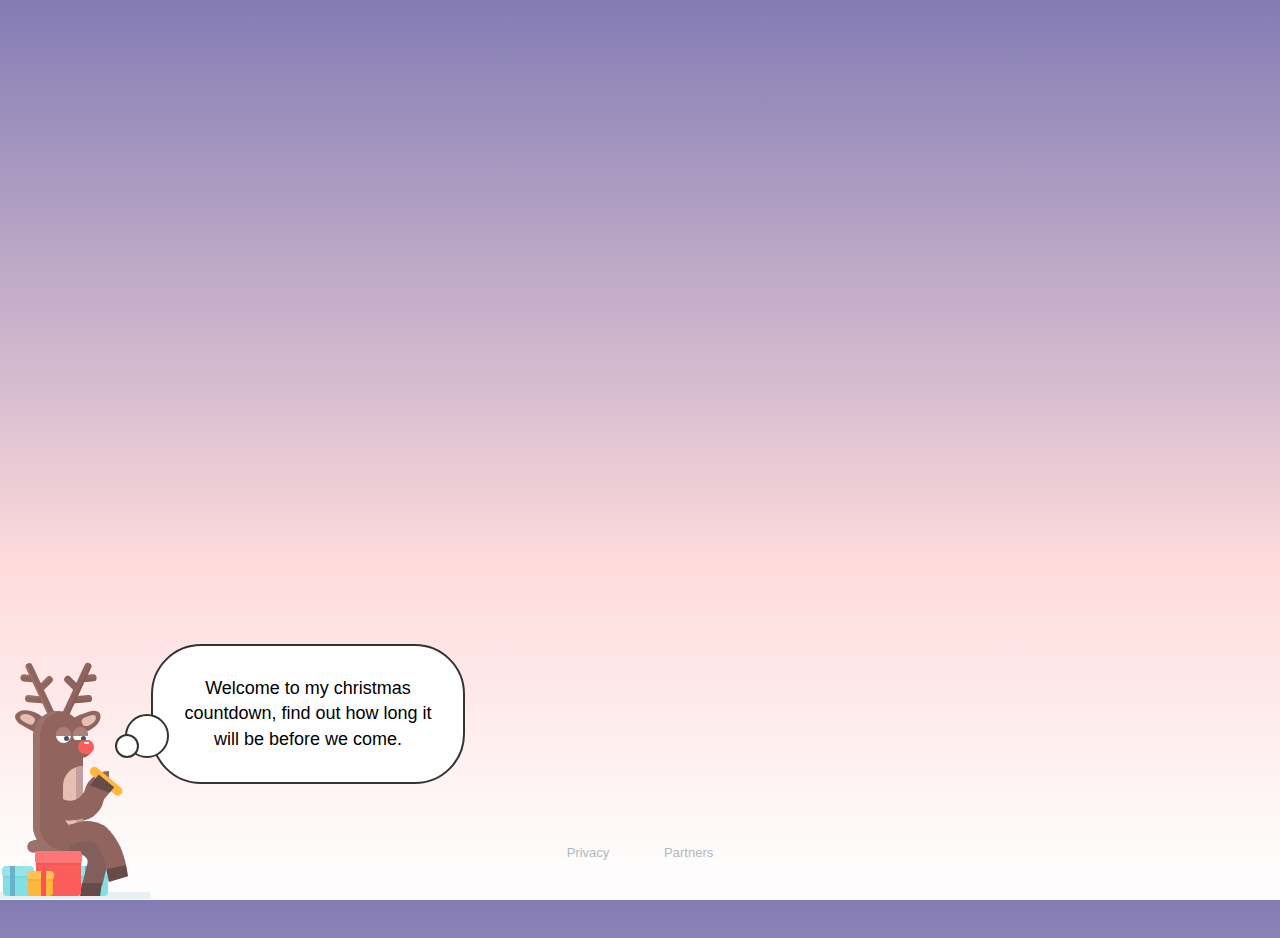
<file: src/index.html>
<!DOCTYPE html>
<html lang="en">

<head>
    <meta charset="utf-8">
    <meta name="viewport" content="width=device-width, initial-scale=1" />
    <link rel="preconnect" href="https://fonts.googleapis.com">
    <link rel="preconnect" href="https://fonts.gstatic.com" crossorigin>
    <link href="https://fonts.googleapis.com/css2?family=Dosis:wght@800&display=swap" rel="stylesheet">
    <link rel="stylesheet" href="./css/style.css">
    <link rel="stylesheet" href="./css/deer.css">
    <script src="./js/functions.js"></script>
    <link rel="shortcut icon" href="favicon.ico" type="image/x-icon">
    <title>X-MAS</title>
    <script>
        let offset = 0;
        let cookie = false;
    </script>
</head>

<body onload= "deer('intro')">
    <div id="main">
        <div id="opaque"></div>
        <div class="content">
            <h1 id="title">XMAS</h1>

<!-- ------------------------------ SEARCHBAR ------------------------------ -->
            <div id="searchbar">
                <svg id="fiou" class="fiouuuuuuuuuuuuuu" xmlns="http://www.w3.org/2000/svg" viewBox="0 0 640 512">
                    <path
                        d="M32 32C14.3 32 0 46.3 0 64S14.3 96 32 96V256c0 53 43 96 96 96v32h64V352H384v32h64V352c53 0 96-43 96-96V160c17.7 0 32-14.3 32-32s-14.3-32-32-32H512 480c-17.7 0-32 14.3-32 32v41.3c0 30.2-24.5 54.7-54.7 54.7c-75.5 0-145.6-38.9-185.6-102.9l-4.3-6.9C174.2 67.6 125 37.6 70.7 32.7c-2.2-.5-4.4-.7-6.7-.7H55 32zM640 384c0-17.7-14.3-32-32-32s-32 14.3-32 32v8c0 13.3-10.7 24-24 24H64c-17.7 0-32 14.3-32 32s14.3 32 32 32H552c48.6 0 88-39.4 88-88v-8z" />
                </svg>
                <form action="">
                    <input type="text" id="search" placeholder="Country, City, Address" autocomplete="off">
                </form>
                <svg id="gps" viewBox="0 0 40.528 40.528" xmlns="http://www.w3.org/2000/svg">
                    <path d="M20.264,0C11.749,0,4.847,6.903,4.847,15.417c0,5.054,5.432,14.649,9.847,21.613   c2.957,4.664,8.183,4.664,11.14,0c4.415-6.965,9.847-16.559,9.847-21.613C35.681,6.902,28.779,0,20.264,0z M20.264,22.667   c-4.234,0-7.667-3.433-7.667-7.667s3.433-7.667,7.667-7.667s7.667,3.433,7.667,7.667S24.498,22.667,20.264,22.667z"/>
                </svg>
            </div>
        </div>
<!-- ---------------------------- SEARCHBAR END ---------------------------- -->

<!-- ------------------------------ COUNTDOWN ------------------------------ -->
        <div class="container-countdown hidden" id="container-countdown">
            <h1 id="headline">Santa Claus' visit</h1>
            <div id="countdown">
                <ul>
                    <li><span id="days"></span>days</li>
                    <li><span id="hours"></span>Hours</li>
                    <li><span id="minutes"></span>Minutes</li>
                    <li><span id="seconds"></span>Seconds</li>
                </ul>
            </div>
        </div>
    </div>
<!-- ---------------------------- COUNTDOWN END ---------------------------- -->

    <!-- Deer Section -->

    <div class="container">
        <!-- ------------------------------- BUBBLE -------------------------------- -->
        <div id="bubble-container">
            <p class="bubble"></p>
        </div>
        <!-- ----------------------------- BUBBLE END ------------------------------ -->
        <div class="artboard">
            <div class="deer">
                <div class="rocking">
                    <div class="head">
                        <div class="horns">
                            <div class="horn horn-left">
                                <div class="line line-one"></div>
                                <div class="line"></div>
                                <div class="line line-three"></div>
                            </div>
                            <div class="horn horn-right">
                                <div class="line line-one"></div>
                                <div class="line"></div>
                                <div class="line line-three"></div>
                            </div>
                        </div>
                        <div class="ears">
                            <div class="ear ear-left"></div>
                            <div class="ear ear-right"></div>
                        </div>
                        <div class="eyes">
                            <div class="eye eye-left"></div>
                            <div class="eye eye-right"></div>
                        </div>
                        <div class="nose"></div>
                    </div>
                    <div class="body">
                        <div class="shadow"></div>
                        <div class="hooves">
                            <div class="hoof-one">
                                <div class="line"></div>
                                <div class="anim-part">
                                    <div class="circle">
                                        <div class="circle">
                                            <div class="circle">
                                                <div class="circle">
                                                    <div class="circle circle-last"></div>
                                                </div>
                                            </div>
                                        </div>
                                    </div>
                                </div>
                            </div>
                            <div class="hoof-two">
                                <div class="line-one"></div>
                                <div class="line-two"></div>
                            </div>
                        </div>
                    </div>
                    <div class="tail">
                        <div class="circle">
                            <div class="circle">
                                <div class="circle">
                                    <div class="circle">
                                        <div class="circle"></div>
                                    </div>
                                </div>
                            </div>
                        </div>
                    </div>
                </div>
                <div class="legs">
                    <div class="leg-left">
                        <div class="anim-part">
                            <div class="line"></div>
                        </div>
                    </div>
                    <div class="leg-right">
                        <div class="anim-part">
                            <div class="circle">
                                <div class="circle">
                                    <div class="circle">
                                        <div class="circle">
                                            <div class="circle">
                                                <div class="circle">
                                                    <div class="circle">
                                                        <div class="circle">
                                                            <div class="circle circle-last"></div>
                                                        </div>
                                                    </div>
                                                </div>
                                            </div>
                                        </div>
                                    </div>
                                </div>
                            </div>
                        </div>
                    </div>
                </div>
            </div>
            <div class="presents">
                <div class="present present-one"></div>
                <div class="present present-two"></div>
                <div class="present present-two present-two-right"></div>
                <div class="present present-three"></div>
            </div>
        </div>
    </div>

    <div id="footer-notice">
        <a id="legal" class="text-notice" href=".\page\legal.html">Privacy</a>
        <a id="partners" class="text-notice" href="./page/partners.html">Partners</a>
    </div>

<!-- Popup Legal -->
    
    <div class="popup popup-in" id="popup">
        <h2 id="cookie-title">We use cookies</h2>
        <p>We use cookies to save your latest search.</p>
        <div id="cookie">
            <button id="accept">Accept</button>
            <button id="refuse">Reject</button>
        </div>
    </div>

    <!-- Javascript Declarations -->

    
    <script src="./js/random.js"></script>
    <script src="./js/cookie.js"></script>
    <script src="./js/animation.js"></script>
    <script src="./js/countdown.js"></script>
    <script src="./js/gps.js"></script>




</body>

</html>
</file>
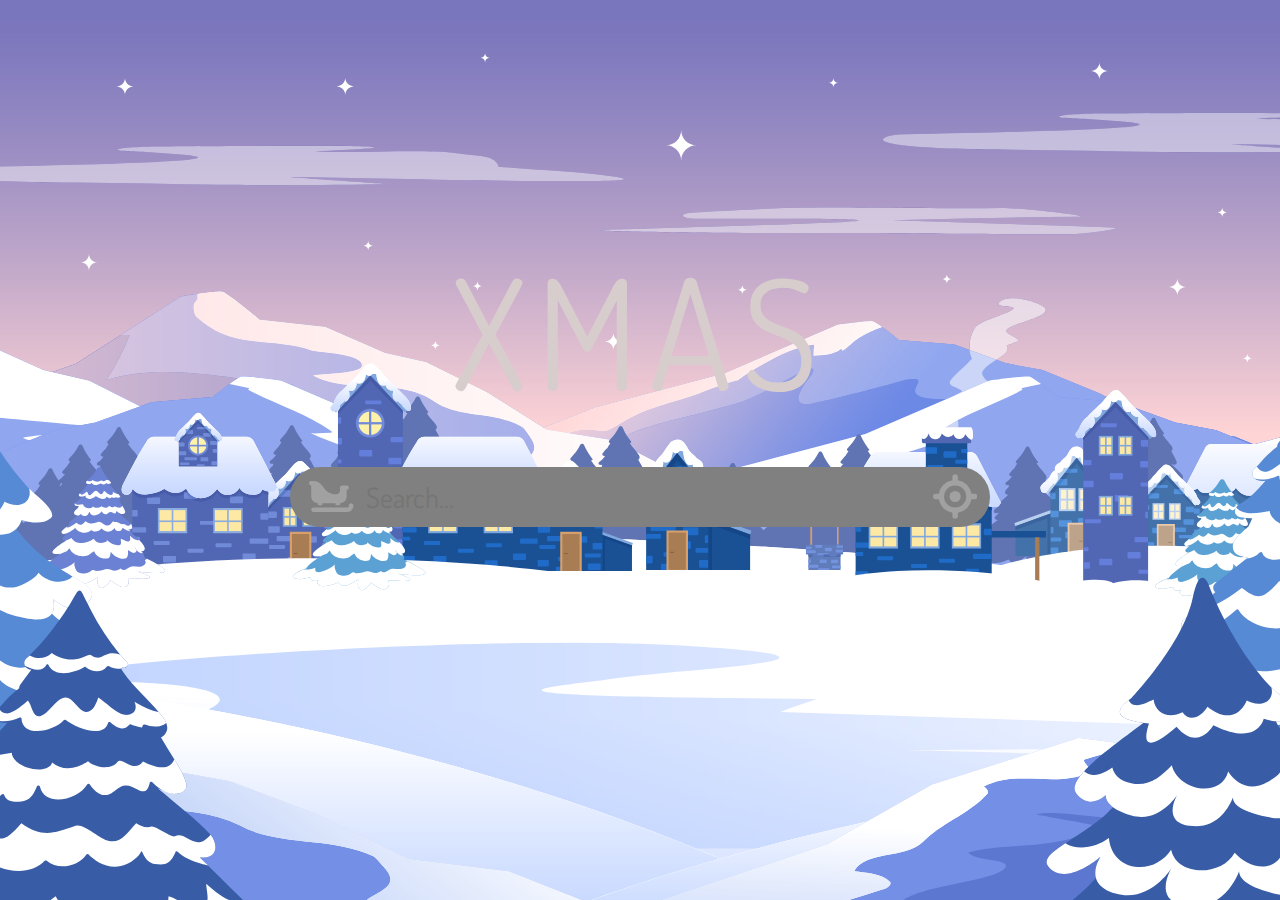
<file: web/index.html>
<!DOCTYPE html>
<html lang="en">

<head>
    <meta charset="utf-8">
    <link rel="preconnect" href="https://fonts.googleapis.com">
    <link rel="preconnect" href="https://fonts.gstatic.com" crossorigin>
    <link href="https://fonts.googleapis.com/css2?family=Dosis:wght@800&display=swap" rel="stylesheet">
    <link rel="stylesheet" href="style.css">
    <script>
        let offset = 0;
    </script>
</head>

<body>
    <div class="content">
        <h1 id="title">XMAS</h1>
        
        <div id="searchbar">
            <svg id="fiou" class="fiouuuuuuuuuuuuuu" xmlns="http://www.w3.org/2000/svg" viewBox="0 0 640 512">
                <path
                    d="M32 32C14.3 32 0 46.3 0 64S14.3 96 32 96V256c0 53 43 96 96 96v32h64V352H384v32h64V352c53 0 96-43 96-96V160c17.7 0 32-14.3 32-32s-14.3-32-32-32H512 480c-17.7 0-32 14.3-32 32v41.3c0 30.2-24.5 54.7-54.7 54.7c-75.5 0-145.6-38.9-185.6-102.9l-4.3-6.9C174.2 67.6 125 37.6 70.7 32.7c-2.2-.5-4.4-.7-6.7-.7H55 32zM640 384c0-17.7-14.3-32-32-32s-32 14.3-32 32v8c0 13.3-10.7 24-24 24H64c-17.7 0-32 14.3-32 32s14.3 32 32 32H552c48.6 0 88-39.4 88-88v-8z" />
            </svg>
            <form action="">
                <input type="text" id="search" placeholder="Search...">
            </form>
            <svg id="gps" viewBox="0 0 96 96" xmlns="http://www.w3.org/2000/svg">
                <path d="M90,42H83.3936A35.9331,35.9331,0,0,0,54,12.6064V6A6,6,0,0,0,42,6v6.6064A35.9331,35.9331,0,0,0,12.6064,42H6A6,6,0,0,0,6,54h6.6064A35.9331,35.9331,0,0,0,42,83.3936V90a6,6,0,0,0,12,0V83.3936A35.9331,35.9331,0,0,0,83.3936,54H90a6,6,0,0,0,0-12ZM48,72A24,24,0,1,1,72,48,24.0238,24.0238,0,0,1,48,72Z"/>
                <path d="M48,36A12,12,0,1,0,60,48,12.0157,12.0157,0,0,0,48,36Z"/>
            </svg>
        </div>
    </div>

    <div class="container-countdown hidden" id="container-countdown">
        <h1 id="headline">Santa Claus' visit</h1>
        <div id="countdown">
            <ul>
                <li><span id="days"></span>days</li>
                <li><span id="hours"></span>Hours</li>
                <li><span id="minutes"></span>Minutes</li>
                <li><span id="seconds"></span>Seconds</li>
            </ul>
        </div>
    </div>
    </div>

    <script src="./js/request.js"></script>
    <script src="./js/countdown.js"></script>
    <script src="./js/gps.js"></script>
    <script src="./js/animation.js"></script>

    
</body>

</html>
</file>
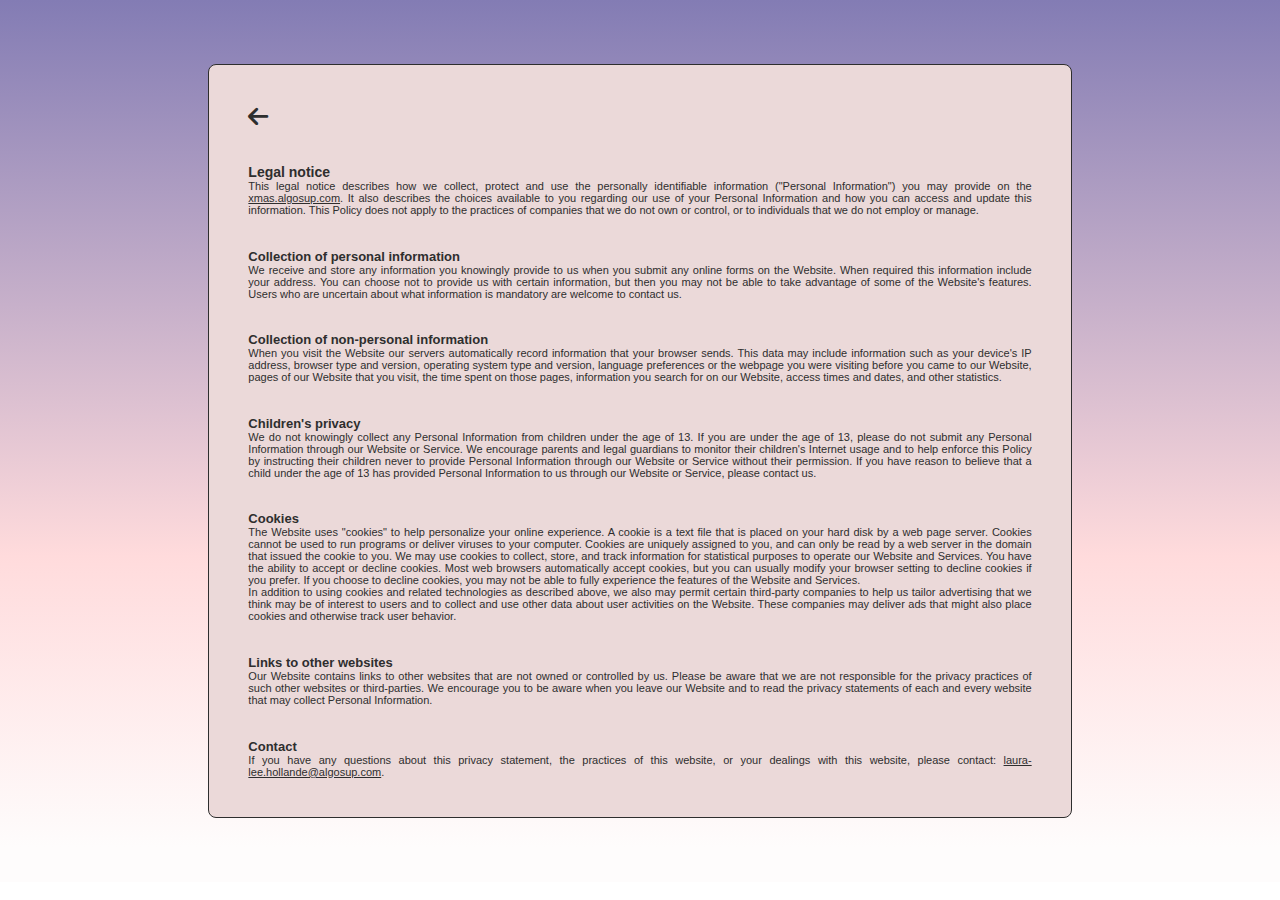
<file: src/page/legal.html>
<!DOCTYPE html>
<html lang="en">

<head>
    <meta charset="utf-8">
    <meta name="viewport" content="width=device-width, initial-scale=1" />
    <link rel="preconnect" href="https://fonts.googleapis.com">
    <link rel="preconnect" href="https://fonts.gstatic.com" crossorigin>
    <link href="https://fonts.googleapis.com/css2?family=Dosis:wght@800&display=swap" rel="stylesheet">
    <link rel="stylesheet" href="https://cdnjs.cloudflare.com/ajax/libs/font-awesome/6.1.2/css/all.min.css">
    <link rel="stylesheet" href="../css/legal.css">
    <link rel="shortcut icon" href="../favicon.ico" type="image/x-icon">
    <script>
        let offset = 0;
    </script>
</head>

<body>
    <div class="container">

        <div class="back">
            <a href="../index.html"><i class="fa fa-light fa-arrow-left"></i></a>
        </div>

        <div>
            <h1>Legal notice</h1>
            <p>
                This legal notice describes how we collect, protect and use the personally identifiable information
                ("Personal
                Information") you may provide on the <a class="web-site"
                    href="http://xmas.algosup.com/">xmas.algosup.com</a>.
                It also describes the choices available to you regarding our use of your Personal Information and how
                you
                can access and update this information.
                This Policy does not apply to the practices of companies that we do not own or control, or to
                individuals
                that we do not employ or manage.
            </p>
        </div>

        <div>
            <h2>Collection of personal information</h2>
            <p>
                We receive and store any information you knowingly provide to us when you submit any online forms on the
                Website. When required this information include your address.
                You can choose not to provide us with certain information, but then you may not be able to take
                advantage of
                some of the Website's features. Users who are uncertain about what information is mandatory are welcome
                to
                contact us.
            </p>
        </div>

        <div>
            <h2>Collection of non-personal information</h2>
            <p>
                When you visit the Website our servers automatically record information that your browser sends. This
                data
                may
                include
                information such as your device's IP address, browser type and version, operating system type and
                version,
                language
                preferences or the webpage you were visiting before you came to our Website, pages of our Website that
                you
                visit, the time spent on those pages, information you search for on our Website, access times and dates,
                and
                other statistics.
            </p>
        </div>

        <div>
            <h2>Children's privacy</h2>
            <p>
                We do not knowingly collect any Personal Information from children under the age of 13. If you are under
                the
                age
                of 13, please do not submit any Personal Information through our Website or Service. We encourage
                parents
                and
                legal
                guardians to monitor their children's Internet usage and to help enforce this Policy by instructing
                their
                children never
                to provide Personal Information through our Website or Service without their permission. If you have
                reason
                to
                believe that a child under the age of 13 has provided Personal Information to us through our Website or
                Service,
                please contact us.
            </p>
        </div>

        <div>
            <h2>Cookies</h2>
            <p>
                The Website uses "cookies" to help personalize your online experience. A cookie is a text file that is
                placed on
                your hard disk by a web page server. Cookies cannot be used to run programs or deliver viruses to your
                computer.
                Cookies are uniquely assigned to you, and can only be read by a web server in the domain that issued the
                cookie
                to you. We may use cookies to collect, store, and track information for statistical purposes to operate
                our
                Website and
                Services. You have the ability to accept or decline cookies. Most web browsers automatically accept
                cookies,
                but you can
                usually modify your browser setting to decline cookies if you prefer. If you choose to decline cookies,
                you
                may not be
                able to fully experience the features of the Website and Services. </br>

                In addition to using cookies and related technologies as described above, we also may permit certain
                third-party
                companies to help us tailor advertising that we think may be of interest to users and to collect and use
                other
                data about user activities on the Website. These companies may deliver ads that might also place cookies
                and
                otherwise track user behavior.
            </p>
        </div>

        <div>
            <h2>Links to other websites</h2>
            <p>
                Our Website contains links to other websites that are not owned or controlled by us. Please be aware
                that we
                are
                not responsible for the privacy practices of such other websites or third-parties. We encourage you to
                be
                aware
                when you leave our Website and to read the privacy statements of each and every website that may collect
                Personal
                Information.
            </p>
        </div>

        <div>
            <h2>Contact</h2>
            <p>
                If you have any questions about this privacy statement, the practices of this website, or your dealings
                with this
                website, please contact:
                <a href="mailto: laura-lee.hollande@algosup.com">laura-lee.hollande@algosup.com</a>.
            </p>
        </div>
    </div>
</body>
</file>
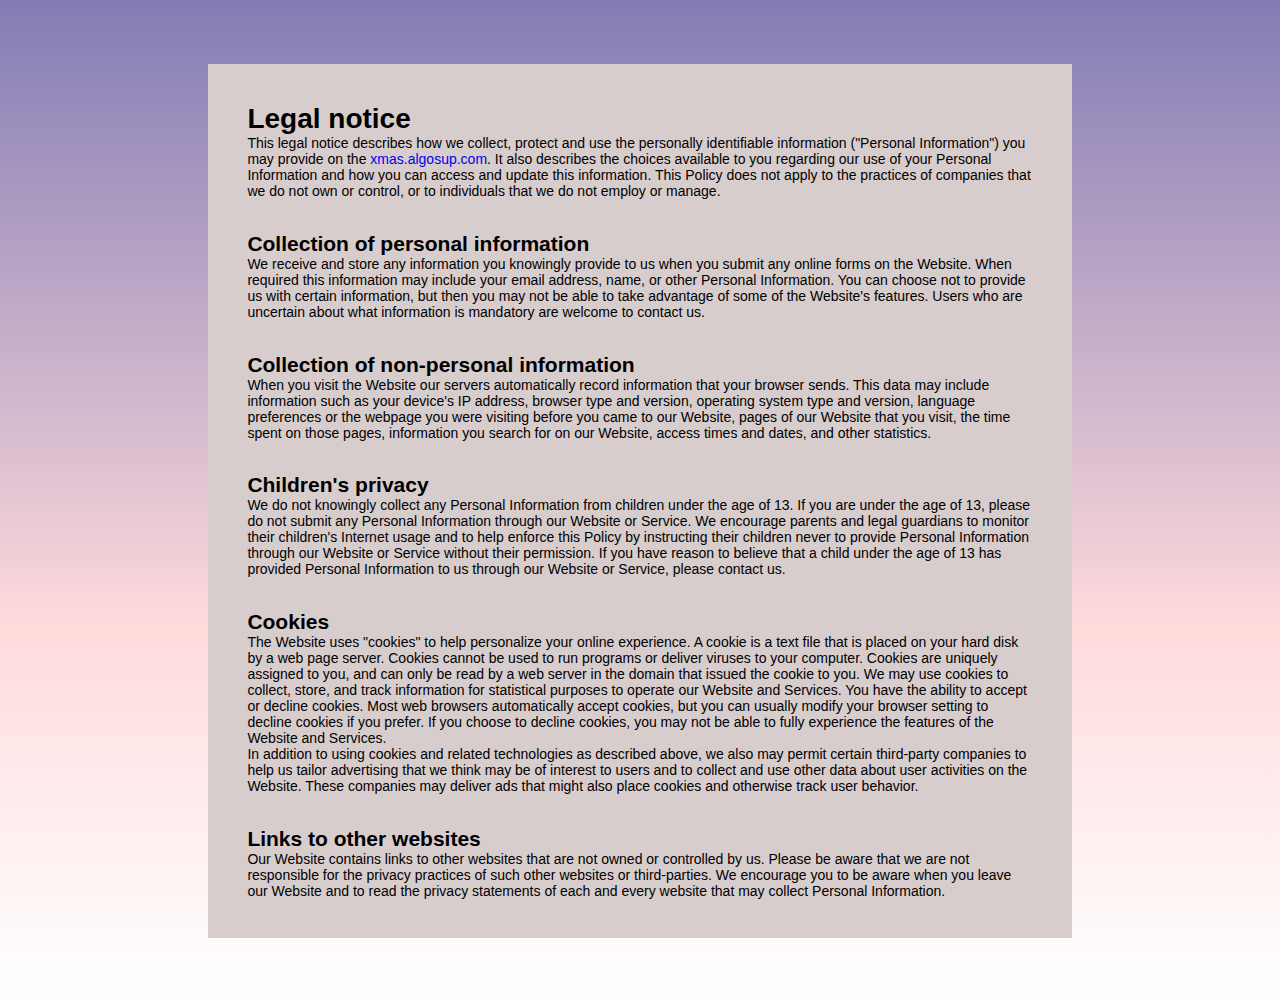
<file: src/page/legalNotice.html>
<!DOCTYPE html>
<html lang="en">

<head>
    <meta charset="utf-8">
    <link rel="preconnect" href="https://fonts.googleapis.com">
    <link rel="preconnect" href="https://fonts.gstatic.com" crossorigin>
    <link href="https://fonts.googleapis.com/css2?family=Dosis:wght@800&display=swap" rel="stylesheet">
    <link rel="stylesheet" href="legalNotice.css">
    <script>
        let offset = 0;
    </script>
</head>

<body>
    <div class="container">
        <div class="privacy">
            <h1>Legal notice</h1>
            <p>
                This legal notice describes how we collect, protect and use the personally identifiable information
                ("Personal
                Information") you may provide on the <a class="web-site"
                    href="http://xmas.algosup.com/">xmas.algosup.com</a>.
                It also describes the choices available to you regarding our use of your Personal Information and how
                you
                can access and update this information.
                This Policy does not apply to the practices of companies that we do not own or control, or to
                individuals
                that we do not employ or manage.
            </p>
        </div>

        <div class="personal-information">
            <h2>Collection of personal information</h2>
            <p>
                We receive and store any information you knowingly provide to us when you submit any online forms on the
                Website. When required this information may include your email address, name, or other Personal
                Information.
                You can choose not to provide us with certain information, but then you may not be able to take
                advantage of
                some of the Website's features. Users who are uncertain about what information is mandatory are welcome
                to
                contact us.
            </p>
        </div>

        <div class="non-personal-information">
            <h2>Collection of non-personal information</h2>
            <p>
                When you visit the Website our servers automatically record information that your browser sends. This
                data
                may
                include
                information such as your device's IP address, browser type and version, operating system type and
                version,
                language
                preferences or the webpage you were visiting before you came to our Website, pages of our Website that
                you
                visit, the time spent on those pages, information you search for on our Website, access times and dates,
                and
                other statistics.
            </p>
        </div>

        <div class="children-privacy">
            <h2>Children's privacy</h2>
            <p>
                We do not knowingly collect any Personal Information from children under the age of 13. If you are under
                the
                age
                of 13, please do not submit any Personal Information through our Website or Service. We encourage
                parents
                and
                legal
                guardians to monitor their children's Internet usage and to help enforce this Policy by instructing
                their
                children never
                to provide Personal Information through our Website or Service without their permission. If you have
                reason
                to
                believe that a child under the age of 13 has provided Personal Information to us through our Website or
                Service,
                please contact us.
            </p>
        </div>

        <div class="cookie">
            <h2>Cookies</h2>
            <p>
                The Website uses "cookies" to help personalize your online experience. A cookie is a text file that is
                placed on
                your hard disk by a web page server. Cookies cannot be used to run programs or deliver viruses to your
                computer.
                Cookies are uniquely assigned to you, and can only be read by a web server in the domain that issued the
                cookie
                to you. We may use cookies to collect, store, and track information for statistical purposes to operate
                our
                Website and
                Services. You have the ability to accept or decline cookies. Most web browsers automatically accept
                cookies,
                but you can
                usually modify your browser setting to decline cookies if you prefer. If you choose to decline cookies,
                you
                may not be
                able to fully experience the features of the Website and Services. </br>

                In addition to using cookies and related technologies as described above, we also may permit certain
                third-party
                companies to help us tailor advertising that we think may be of interest to users and to collect and use
                other
                data about user activities on the Website. These companies may deliver ads that might also place cookies
                and
                otherwise track user behavior.
            </p>
        </div>

        <div class="link">
            <h2>Links to other websites</h2>
            <p>
                Our Website contains links to other websites that are not owned or controlled by us. Please be aware
                that we
                are
                not responsible for the privacy practices of such other websites or third-parties. We encourage you to
                be
                aware
                when you leave our Website and to read the privacy statements of each and every website that may collect
                Personal
                Information.
            </p>
        </div>
    </div>
</body>
</file>
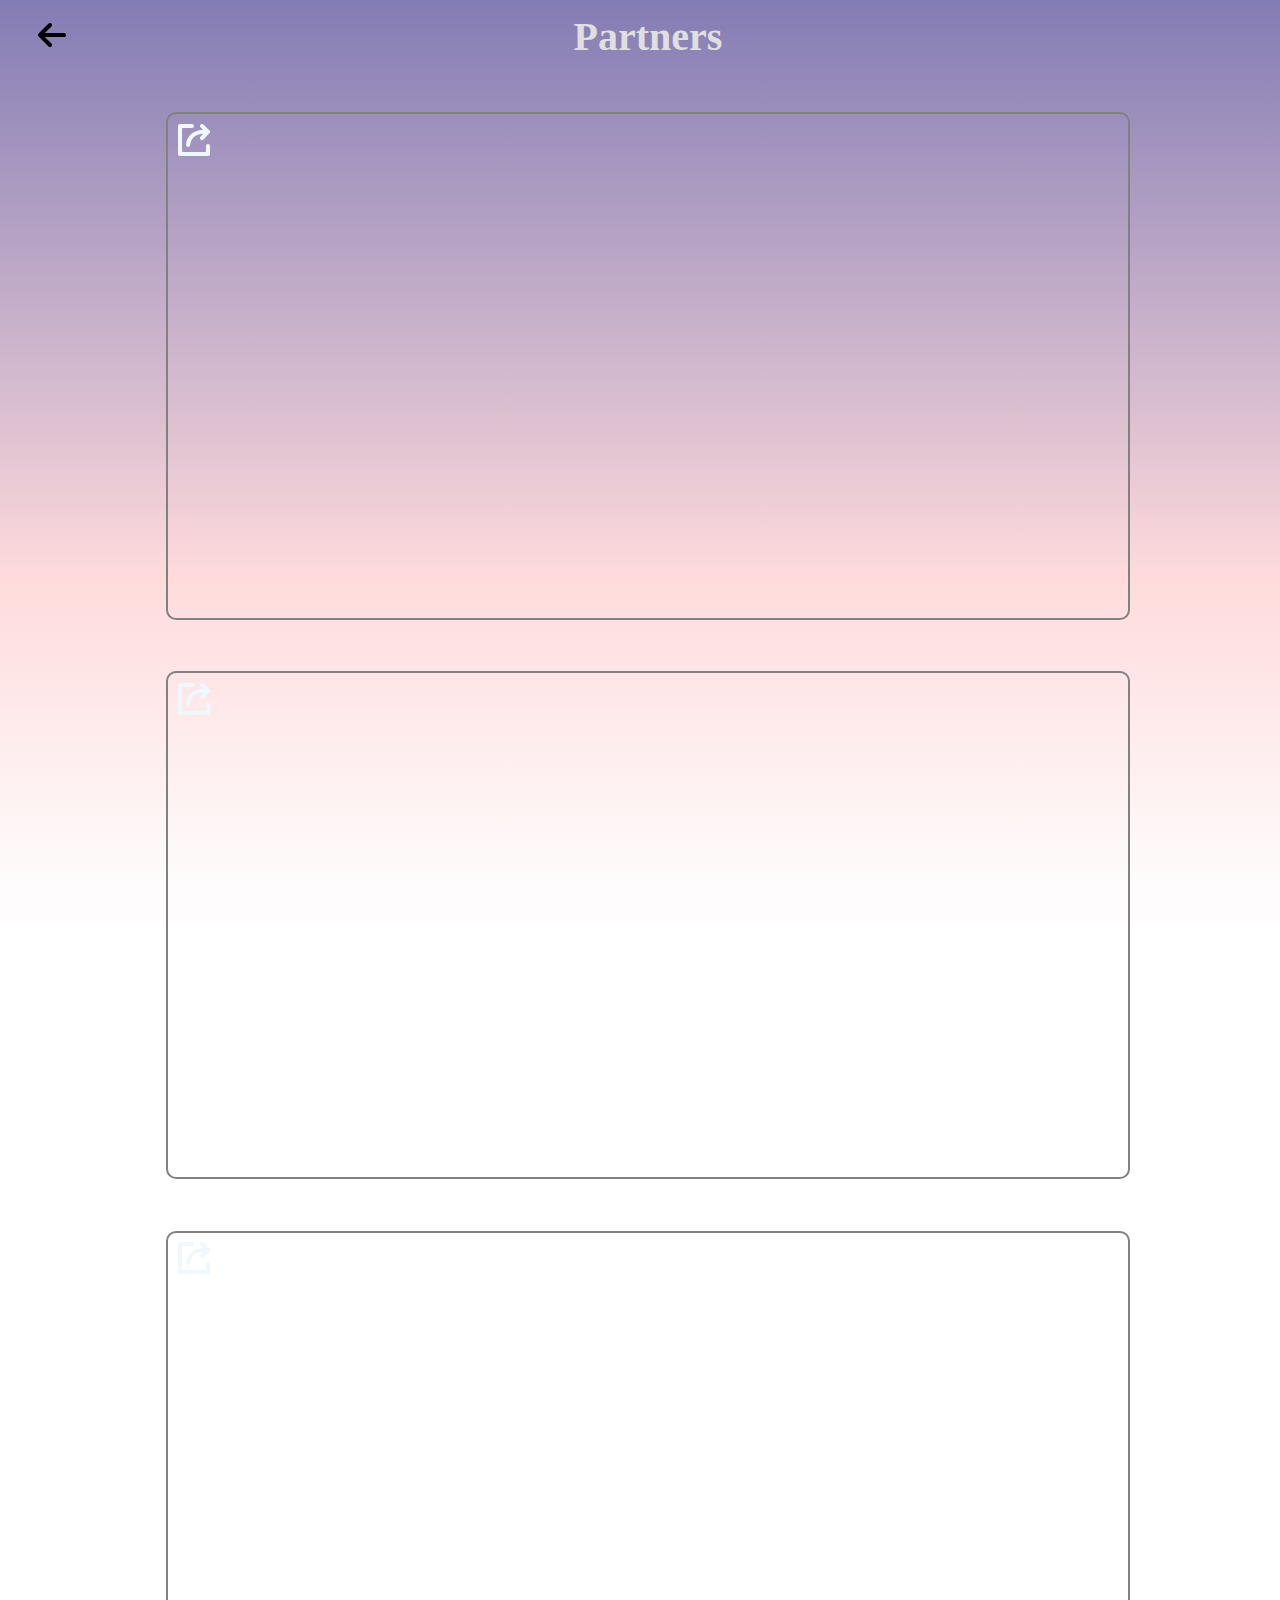
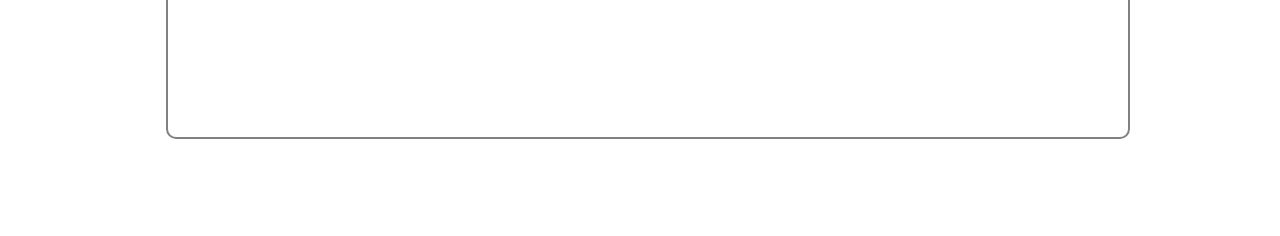
<file: src/page/partners.html>
<!DOCTYPE html>
<html lang="en">
<head>
    <meta charset="UTF-8">
    <meta http-equiv="X-UA-Compatible" content="IE=edge">
    <meta name="viewport" content="width=device-width, initial-scale=1.0">
    <link rel="preconnect" href="https://fonts.googleapis.com">
    <link rel="preconnect" href="https://fonts.gstatic.com" crossorigin>
    <link href="https://fonts.googleapis.com/css2?family=Dosis:wght@800&display=swap" rel="stylesheet">
    <link rel="stylesheet" href="https://cdnjs.cloudflare.com/ajax/libs/font-awesome/6.1.2/css/all.min.css">
    <link rel="stylesheet" href="../css/partners.css">
    <link rel="shortcut icon" href="../favicon.ico" type="image/x-icon">

    <title>Xmas | Partners</title>
</head>
<body>
    <h1>Partners</h1>
    <div>
        <span>
            <iframe src="https://giftcountdown.algosup.com" frameborder="0"></iframe>
            <a href="https://giftcountdown.algosup.com" target="_blank">
                <svg width="32px" height="32px" viewBox="0 0 32 32">
                    <g id="Lager_2" data-name="Lager 2" transform="translate(0 0)">
                        <g id="Group_1" data-name="Group 1">
                            <path id="Path_2" data-name="Path 2" d="M30.02,20h-.04A1.979,1.979,0,0,0,28,21.98V27a1,1,0,0,1-1,1H5a1,1,0,0,1-1-1V5A1,1,0,0,1,5,4h9.02A1.979,1.979,0,0,0,16,2.02V1.98A1.979,1.979,0,0,0,14.02,0H1.98A1.979,1.979,0,0,0,0,1.98V30.02A1.979,1.979,0,0,0,1.98,32H30.02A1.979,1.979,0,0,0,32,30.02L31.98,30H32V21.98A1.979,1.979,0,0,0,30.02,20Z"/>
                            <path id="Path_3" data-name="Path 3" d="M24.944,5.712c-5.679.405-10.051,2.269-13.013,5.561a15.421,15.421,0,0,0-3.868,9.352,2.124,2.124,0,0,0,2.111,2.361l.1-.01a1.949,1.949,0,0,0,1.732-1.809,12.177,12.177,0,0,1,2.929-7.251c2.207-2.432,5.593-3.831,10.066-4.19V10h-.056l-.043.268L22.6,12.6a2.017,2.017,0,0,0,0,2.833,1.969,1.969,0,0,0,2.807,0l6.016-6.074a2.018,2.018,0,0,0,0-2.834l-6-5.933a1.97,1.97,0,0,0-2.806,0,2.016,2.016,0,0,0,0,2.834Z"/>
                        </g>
                    </g>
                </svg>
            </a>
        </span>
        <span>
            <iframe src="http://santa.algosup.com" frameborder="0"></iframe>
            <a href="http://santa.algosup.com" target="_blank">
                <svg width="32px" height="32px" viewBox="0 0 32 32">
                    <g id="Lager_2" data-name="Lager 2" transform="translate(0 0)">
                        <g id="Group_1" data-name="Group 1">
                            <path id="Path_2" data-name="Path 2" d="M30.02,20h-.04A1.979,1.979,0,0,0,28,21.98V27a1,1,0,0,1-1,1H5a1,1,0,0,1-1-1V5A1,1,0,0,1,5,4h9.02A1.979,1.979,0,0,0,16,2.02V1.98A1.979,1.979,0,0,0,14.02,0H1.98A1.979,1.979,0,0,0,0,1.98V30.02A1.979,1.979,0,0,0,1.98,32H30.02A1.979,1.979,0,0,0,32,30.02L31.98,30H32V21.98A1.979,1.979,0,0,0,30.02,20Z"/>
                            <path id="Path_3" data-name="Path 3" d="M24.944,5.712c-5.679.405-10.051,2.269-13.013,5.561a15.421,15.421,0,0,0-3.868,9.352,2.124,2.124,0,0,0,2.111,2.361l.1-.01a1.949,1.949,0,0,0,1.732-1.809,12.177,12.177,0,0,1,2.929-7.251c2.207-2.432,5.593-3.831,10.066-4.19V10h-.056l-.043.268L22.6,12.6a2.017,2.017,0,0,0,0,2.833,1.969,1.969,0,0,0,2.807,0l6.016-6.074a2.018,2.018,0,0,0,0-2.834l-6-5.933a1.97,1.97,0,0,0-2.806,0,2.016,2.016,0,0,0,0,2.834Z"/>
                        </g>
                    </g>
                </svg>
            </a>
        </span>
        <span>
            <iframe src="http://santaclock.algosup.com" frameborder="0"></iframe>
            <a href="http://santaclock.algosup.com" target="_blank">
                <svg width="32px" height="32px" viewBox="0 0 32 32">
                    <g id="Lager_2" data-name="Lager 2" transform="translate(0 0)">
                        <g id="Group_1" data-name="Group 1">
                            <path id="Path_2" data-name="Path 2" d="M30.02,20h-.04A1.979,1.979,0,0,0,28,21.98V27a1,1,0,0,1-1,1H5a1,1,0,0,1-1-1V5A1,1,0,0,1,5,4h9.02A1.979,1.979,0,0,0,16,2.02V1.98A1.979,1.979,0,0,0,14.02,0H1.98A1.979,1.979,0,0,0,0,1.98V30.02A1.979,1.979,0,0,0,1.98,32H30.02A1.979,1.979,0,0,0,32,30.02L31.98,30H32V21.98A1.979,1.979,0,0,0,30.02,20Z"/>
                            <path id="Path_3" data-name="Path 3" d="M24.944,5.712c-5.679.405-10.051,2.269-13.013,5.561a15.421,15.421,0,0,0-3.868,9.352,2.124,2.124,0,0,0,2.111,2.361l.1-.01a1.949,1.949,0,0,0,1.732-1.809,12.177,12.177,0,0,1,2.929-7.251c2.207-2.432,5.593-3.831,10.066-4.19V10h-.056l-.043.268L22.6,12.6a2.017,2.017,0,0,0,0,2.833,1.969,1.969,0,0,0,2.807,0l6.016-6.074a2.018,2.018,0,0,0,0-2.834l-6-5.933a1.97,1.97,0,0,0-2.806,0,2.016,2.016,0,0,0,0,2.834Z"/>
                        </g>
                    </g>
                </svg>
            </a>
        </span>        
        <footer></footer>
    </div>
    <div id="back">
        <a href="../index.html"><i class="fa fa-light fa-arrow-left"></i></a>
    </div>
    


</body>
</html>
</file>
<file: src/css/style.css>
:root {
    --smaller: .75;
    --anim: 6s;
    --animTimer: 2s;

    --accept_bg: #3CB371CC;
    --reject_bg: #DC143CCC;
    --accept_color: #3CB371;
    --reject_color: #DC143C;

    --title_color: #ffffff;
    --font_color: #444444;
    --font_dark_color: #222222;


    --bg_element: #ffffff;
    --bg_element_focus: #f5f5f5;



}

* {
    margin: 0;
    padding: 0;
    border: 0;
    font-size: 100%;
    font: inherit;
    vertical-align: baseline;
}

/* --------------------------------- BUBBLE --------------------------------- */
#bubble-container {
    opacity: 0;
    margin-left: 186px;
    /* Change to 1 to make it appear */
    transition: all 0.6s ease-in-out;

}

p.bubble {
    position: relative;
    width: 300px;
    text-align: center;
    line-height: 1.4em;
    background-color: #fff;
    border: 2px solid #333;
    border-radius: 30px;
    font-family: sans-serif;
    padding: 20px;
    font-size: large;
    margin-top: 2%;
    z-index: 1;
}

p.bubble {
    width: 250px;
    border-radius: 50px;
    padding: 30px;
}


/* Speech bouble triangle */
#bubble-container:before,
#bubble-container:after {
    content: ' ';
    position: absolute;
    width: 0;
    height: 0;
    z-index: 2;
}

#bubble-container:before,
#bubble-container:after {
    left: 160px;
    bottom: 180px;
    width: 40px;
    height: 40px;
    background-color: #fff;
    border: 2px solid #333;
    border-radius: 28px;
}

#bubble-container:after {
    width: 20px;
    height: 20px;
    left: 150px;
    bottom: 180px;
    border-radius: 18px;
}

/* ------------------------------- BUBBLE END ------------------------------- */

html, body {
    height: 100%;
    margin: 0;
    overflow: hidden;
    background: linear-gradient(180deg, rgba(131, 124, 180, 1) 0%, rgba(255, 219, 220, 1) 63%, rgba(254, 252, 252, 1) 96%);
}

#main {
    height: 100vh;
    width: 100vw;
    opacity: 0;
    background-image: url(../img/2.svg);
    background-size: cover;
    background-position: center;
    align-items: center;
    display: flex;
    font-family: 'Dosis', sans-serif;
    animation: forwards 1.5s ease-in-out backimage;
}

@keyframes backimage {
    50% {
        opacity: 0;
    }

    100% {
        opacity: 1;
    }
}

#title {
    font-weight: normal;
    letter-spacing: .125rem;
    text-transform: uppercase;
    transition: all var(--animTimer) ease-out;
}

#headline {
    font-size: xx-large;
}

form {
    width: 90%;
}

li {
    display: inline-block;
    font-size: 1.5em;
    list-style-type: none;
    padding: 1em;
    text-transform: uppercase;
}

li span {
    display: block;
    font-size: 4.5rem;
}

#footer-notice {
    position: absolute;
    bottom: 3%;
    left: 50%;
    transform: translateX(-50%);
    width: 20%;
    text-align: center;
    display: flex;
    justify-content: space-evenly;
    align-items: center;
    flex-wrap: wrap;
}



.text-notice {
    font-family: 'Quicksand', sans-serif;
    margin-bottom: 5%;
    font-size: small;
    color: white;
    text-decoration: none;
}

.text-notice-2 {
    font-family: 'Quicksand', sans-serif;
    margin-bottom: 5%;
    font-size: small;
    color: #B0B7C0;
    text-decoration: none;
}

.content {
    position: absolute;
    top: 40%;
    left: 50%;
    transform: translate(-50%, -50%);
    max-width: 50vw;
    width: 100%;
    padding: 0 20px;
    display: flex;
    flex-direction: column;
    align-items: center;
    justify-content: center;
}

.content h1 {
    font-weight: 400;
    text-align: center;
    margin-bottom: 60px;
    letter-spacing: 10px;
    color: var(--title_color);
}

/* ------------------------------- INSTRUCTION ------------------------------ */
.instruction {
    color: var(--font_color);
    font-size: 1.2rem;
    font-weight: 600;
    text-align: center;
    width: 100%;
}

#instruction-box {
    left: 50%;
    top: 50%;
    padding: 3%;
    transform: translate(-50%, -50%);
    position: fixed;
    border-radius: 15px;
    opacity: 0.95;
    font-family: 'Dosis', sans-serif;
    z-index: 1;
}

/* ----------------------------- INSTRUCTION END ---------------------------- */

#myDiv {
    display: none;
    text-align: center;
}

@media only screen and (min-width: 990px) {
    .content h1 {
        font-size: 12vw;
    }
}

@media screen and (max-width: 990px) {
    .content h1 {
        font-size: 18vw;
    }
}

.fiouuuuuuuuuuuuuu {
    height: 85%;
    aspect-ratio: 1/1;
    fill: var(--font_color);
    margin: 0 1vw 0 1.5vw;
    z-index: 999;
}

#gps {
    height: 85%;
    aspect-ratio: 1/1;
    fill: var(--font_color);
    margin: 0 1vw 0 1.5vw;
    z-index: 998;
    cursor: pointer;
}

.search-spacer {
    height: 100%;
    aspect-ratio: 1/1;
    margin: 0 3% 0 0;
}

.fiou-start {
    animation: var(--anim) linear traino;
}

.fiou-end {
    transform: translateX(1000px);
}

.container-countdown {
    color: var(--title_color);
    margin: 0 auto;
    text-align: center;
    margin-bottom: 25vh;
    transition: all var(--animTimer) ease-out;
    transition-delay: calc(var(--animTimer)/2);
}

.popup {
    position: fixed;
    bottom: -35vh;
    right: 5vw;
    width: 25vw;
    /* height: 20vh; */
    padding: 15px;
    border-radius: 15px;
    background: var(--bg_element);
    opacity: 0.95;
    z-index: 999;
    display: flex;
    flex-direction: column;
    align-items: center;
    justify-content: space-between;
    font-family: 'Dosis', sans-serif;
}

.popup-in {
    animation: forwards 1.5s ease-out popup;
}

.popup h2 {
    font-size: 1.5rem;
    font-weight: 400;
    margin: 0;
    text-align: center;
}

.popup p {
    color: var(--font_color);
    font-size: 1.2rem;
    font-weight: 600;
    text-align: center;
    width: 100%;
}

#cookie {
    width: 100%;
    padding: 5px;
    display: flex;
    justify-content: space-between;
    align-items: center;

}

.popup button {
    font-size: 1.3rem;
    margin: 0 auto;
    padding: 5px 8px;
    border-radius: 7px;
    cursor: pointer;
    border: none;
}

#accept:hover {
    background: var(--accept_bg);
}

#refuse:hover {
    background: var(--reject_bg);
}

@keyframes popup {
    100% {
        bottom: 2vh;
    }
}

/* ----------------------------- classList START ---------------------------- */
.hidden {
    opacity: 0;
}

.reveal {
    opacity: 1;
}

/* ------------------------------ classList END ----------------------------- */

#searchbar {
    width: 80vw;
    max-width: 700px;
    height: 60px;
    /* border: 2px solid #; */
    border-radius: 50px;
    font-size: 20px;
    display: flex;
    align-items: center;
    flex-direction: row;
    background-color: var(--bg_element);
    /* opacity: 0.8; */
}

#searchbar:focus {
    background-color: var(--bg_element_focus);
}

#search {
    width: 100%;
    height: 80%;
    border: none;
    background-color: transparent;
    color: var(--font_dark_color);
    font-size: 28px;
    font-family: 'Dosis', sans-serif;
    font-weight: 400;
    outline: none;
}

@media all and (max-width: 768px) {
    h1 {
        font-size: calc(1.5rem * var(--smaller));
    }

    li {
        font-size: calc(1.125rem * var(--smaller));
    }

    li span {
        font-size: calc(3.375rem * var(--smaller));
    }

}

@media all and (max-width: 990px) {
    .popup {
        width: 45vw;
        height: 20vh;
        padding: 15px;
    }

    .popup h2 {
        font-size: 1.8rem;
    }

    .popup p {
        font-size: 1.4rem;
    }

    .popup button {
        font-size: 1.6rem;
    }
}

@media all and (max-width: 550px) {
    .popup {
        width: 80vw;
        height: 20vh;
        padding: 15px;
    }

    .popup h2 {
        font-size: 1.6rem;
    }

    .popup p {
        font-size: 1.2rem;
    }

    .popup button {
        font-size: 1.4rem;
    }

    #accept {
        color: var(--accept_color);
    }

    #refuse {
        color: var(--reject_color);
    }

    .fiouuuuuuuuuuuuuu {
        height: 85%;
        aspect-ratio: 1/1;
        fill: var(--font_color);
        margin: 0 1vw 0 3vw;
        z-index: 999;
    }

    .gps {
        height: 85%;
        aspect-ratio: 1/1;
        fill: var(--font_color);
        margin: 0 3vw 0 3vw;
        z-index: 998;
        cursor: pointer;
    }

    p.bubble {
        width: 100%;
    }

}

@media all and (max-width: 450px) {
    #footer-notice {
        position: absolute;
        bottom: 1%;
        left: 65%;
        transform: translateX(-50%);
        width: 20%;
        text-align: center;
        display: flex;
        justify-content: space-evenly;
        align-items: center;
        flex-wrap: wrap;
    }
}

@media (min-width: 600px) and (max-width: 1325px) and (orientation: landscape) {
    #searchbar {
        position: fixed;
        top: 92%;
    }

}

@keyframes traino {
    40% {
        transform: translateX(40vw);
    }

    66% {
        transform: translateX(100vw) translateY(-15vw) rotate(-25deg);
    }

    66.1% {
        transform: translateX(-80vw) translateY(-15vw) rotate(25deg);
    }

    100% {
        transform: translateX(0vw) translateY(0vw) rotate(0deg);
    }
}
</file>
<file: src/css/deer.css>
.ear,.horn-left .line{transform:rotate(30deg)}.container{height:300px;margin:40px auto -38px -35px;position:absolute;bottom:0;left:0}.deer,.presents{margin:0 auto}.artboard{height:100%;overflow:hidden;position:absolute;bottom:0;width:186px}.deer,.head,.horns{width:50px;position:relative}.rocking{animation:.4s ease-in-out infinite alternate-reverse rocking;transform-origin:bottom left;position:relative;z-index:1}.horns{animation:.4s cubic-bezier(.4,0,.2,1) infinite alternate-reverse rocking;height:55px;top:21px}.ear,.nose{height:18px;background-color:#91655d}.horn,.legs{position:relative}.horn:before{background-color:#91655d;border-radius:7px 7px 0 0;content:"";display:block;height:55px;position:absolute;width:7px;z-index:1}.horn .line{background-color:#91655d;border-radius:7px 0 0 7px;height:7px;width:20px;margin-bottom:15px;position:relative;top:10px}.ear:before,.eyes .eye:before{height:9px;content:"";display:block}.horn .line-one{width:15px}.horn .line-three{top:-22px;width:17px}.horn-left{top:-7px;transform:rotate(-25deg)}.horn-left:before{box-shadow:inset 2px 0 0 0 #9c7169}.horn-left .line{box-shadow:inset 0 2px 0 0 #9c7169;right:15px}.horn-left .line-one{right:10px}.horn-left .line-three{box-shadow:inset 0 -2px 0 0 #9c7169;right:-3px;transform:rotate(160deg)}.horn-right{bottom:55px;left:40px;transform:rotate(25deg)}.horn-right:before{box-shadow:inset -2px 0 0 0 #835f5a}.horn-right .line{box-shadow:inset 0 2px 0 0 #835f5a;right:-2px;transform:rotate(150deg)}.horn-right .line-three{right:13px;transform:rotate(20deg)}.ears{position:absolute;top:70px}.ear,.ear:before{border-radius:100% 50% 50%;position:relative}.ear{right:20px;top:10px;transform-origin:100%;width:30px}.ear:before{background-color:#e7beb2;left:5px;top:5px;width:15px}.body:before,.eyes,.nose:after,.nose:before{position:absolute}.ear-left{animation:2s cubic-bezier(.6,-.28,.74,.05) infinite alternate-reverse ear-left;transform:rotate(30deg)}.ear-right{animation:2s cubic-bezier(.6,-.28,.74,.05) 2s infinite alternate-reverse ear-right;left:10px;right:0;top:-8px;transform:rotate(160deg)}.eyes{top:90px;right:-5px;width:32px;z-index:2}.body,.eyes .eye:after,.eyes .eye:before,.nose{position:relative}.eyes .eye{background:linear-gradient(0deg,#fff 50%,#aa8275 50%);border-radius:15px;height:15px;width:15px}.eyes .eye:before{animation:3s infinite alternate-reverse eaves;background-color:#aa8275;border-radius:9px 9px 0 0;width:15px;top:-1px;z-index:1}.eyes .eye:after{animation:3s infinite alternate-reverse eyes;background-color:#495169;border-radius:5px;height:5px;content:"";display:block;left:5px;top:-3px;transform:translate(3px,2px);width:5px}.eyes .eye-left{float:left}.eyes .eye-right{float:right}.nose{border-radius:0 7px 15px;top:47px;left:40px;width:20px;z-index:2}.nose:before{background-color:#fb5d5d;border-radius:15px;content:"";display:block;height:14px;right:-.5px;top:-.5px;width:16px}.nose:after{background-color:#fff;border-radius:5px;content:"";display:block;height:2px;right:4px;top:2px;width:5px}.body{background-color:#91655d;border-radius:50px 50px 0;box-shadow:inset 7px 0 0 0 #9c7169;height:140px;width:50px;z-index:1}.body:before{background-color:#e7beb2;border-radius:20px 0 0 20px;bottom:20px;box-shadow:inset -7px 0 0 0 #c39e9a;content:"";display:block;height:65px;right:0;width:20px}.hooves{position:relative;bottom:40px;right:34px}.hoof-one{animation:.3s ease-in-out infinite alternate-reverse jump;left:10px;position:relative;top:70px;transform:rotate(25deg);transform-origin:100% 50%}.hoof-one .line{height:30px;border:20px solid;border-radius:40px;border-color:transparent transparent #91655d;left:25px;width:30px;position:relative;top:5px;transform:rotate(-30deg)}.hoof-one .anim-part{position:relative;bottom:23px;left:81px;transform:rotate(-75deg);transform-origin:left}.hoof-one .circle{animation:.3s ease-in-out infinite alternate-reverse hoof-one;background-color:#91655d;height:20px;width:20px;border-radius:30px;transform:translateX(3px) rotate(0)}.tail,.tail .circle{background-color:#9c7169}.hoof-one .circle-last{border-radius:20px 0 0 20px;transform:translateX(2px) rotate(0)}.hoof-one .circle-last:before{content:"";display:block;border-top:20px solid #674a4a;border-left:7px solid transparent;height:0;left:10px;width:7px;position:relative;z-index:1}.hoof-one .circle-last:after{background-color:#ffb63c;border-radius:10px;bottom:30px;content:"";display:block;height:40px;left:19px;position:relative;width:9px}.hoof-two{animation:.3s ease-in-out infinite alternate-reverse jump-two;left:55px;position:relative;top:10px;z-index:-1}.legs:before,.tail{bottom:0;z-index:0}.hoof-two .line-one,.hoof-two .line-two{height:10px;border:20px solid;border-radius:40px;border-color:transparent transparent #91655d;width:10px;position:absolute}.hoof-two .line-one{transform:rotate(-45deg)}.hoof-two .line-two{left:30px;transform:rotate(135deg)}.tail{left:4px;position:absolute;width:20px}.tail .circle{-webkit-animation:2s cubic-bezier(0,.02,.9,2) infinite tail;animation:2s cubic-bezier(0,.02,.9,2) infinite tail;border-radius:11px;height:12px;position:relative;right:2px;transform:rotate(-5deg);width:12px}.legs:before{background:linear-gradient(to left,#91655d 50%,#9c7169 50%);content:"";display:block;height:10px;left:7px;position:absolute;width:30px}.leg-left .anim-part:after,.leg-left .anim-part:before,.leg-left:after,.leg-left:before,.leg-right:after,.leg-right:before{content:"";display:block;position:absolute;z-index:1}.leg-left .anim-part{animation:.4s ease-out infinite alternate-reverse leg-left;position:relative;top:1px;transform:rotate(5deg) translateX(3px);transform-origin:right;z-index:2}.leg-left .anim-part:before{height:16px;width:16px;border:20px solid;border-radius:30px;border-color:transparent #835f5b transparent transparent;transform:rotate(-45deg);top:-17px;left:17px}.leg-left .anim-part .line{background-color:#835f5b;height:25px;position:absolute;width:20px;left:51px;top:7px;z-index:2;transform:skew(-9deg)}.leg-left .anim-part:after{background-color:#835f5b;height:20px;left:33px;top:-20px;width:24px}.leg-left:after{background-color:#674a4a;height:13px;left:48px;top:32px;transform:skew(-8deg);width:20px;z-index:2}.leg-right{position:relative;right:10px}.leg-right:before{height:30px;width:38px;border:20px solid;border-radius:40px;border-color:#91655d transparent transparent;transform:rotate(-15deg);z-index:3;top:-29px;left:21px}.leg-right .anim-part{position:absolute;left:64px;bottom:9px;transform:rotate(43deg);z-index:2}.leg-right .anim-part .circle{animation:.4s ease-out infinite alternate-reverse leg-right;width:20px;height:20px;background-color:#91655d;border-radius:20px;transform:translateX(4px) rotate(4deg)}.leg-right .anim-part .circle-last{border-radius:20px 0 0 20px}.leg-right .anim-part .circle-last:before{content:"";display:block;border-bottom:20px solid #674a4a;border-right:2px solid transparent;height:0;left:15px;width:11px;position:relative;z-index:1}.presents{top:3px;height:45px;position:relative;width:110px}.presents:after{background-color:#e7eff7;bottom:0;border-radius:7px;content:"";display:block;height:7px;left:-22px;position:absolute;width:170px}.present{border-radius:4px;bottom:3px;position:absolute;z-index:1}.present:after,.present:before{content:"";display:block;position:relative}.present:before{border-radius:4px 4px 2px 2px;box-shadow:0 2px 0 0 rgba(0,0,0,.04);right:1px}.present-one{background-color:#fb5d5d;height:45px;right:32px;width:45px;z-index:2}.present-one:before{background-color:#fc7676;height:12px;width:47px}.present-two{background-color:#82dfe3;height:30px;width:30px}.present-two:before{background-color:#97e4e8;height:10px;width:32px}.present-two:after{background-color:#69b2cb;bottom:10px;height:100%;left:7px;width:5px}.present-two-right{right:5px}.present-three{background-color:#ffb63c;height:25px;left:25px;margin:auto;width:25px;z-index:2}.present-three:before{background-color:#ffc056;height:8px;width:27px}.present-three:after{background-color:#fb5353;bottom:8px;height:100%;left:13px;width:5px}@-webkit-keyframes tail{10%{transform:rotate(2deg)}20%{transform:rotate(-5deg)}}@keyframes tail{10%{transform:rotate(2deg)}20%{transform:rotate(-5deg)}}@-webkit-keyframes shadow{to{width:185px}}@keyframes shadow{to{width:185px}}@-webkit-keyframes eyes{50%{transform:translate(3px,2px)}100%,60%{transform:translate(0,0)}}@keyframes eyes{50%{transform:translate(3px,2px)}100%,60%{transform:translate(0,0)}}@-webkit-keyframes eaves{50%{transform:translateY(0)}100%,60%{transform:translateY(-1px)}}@keyframes eaves{50%{transform:translateY(0)}100%,60%{transform:translateY(-1px)}}@-webkit-keyframes hoof-one{to{transform:translateX(2px) rotate(5deg)}}@keyframes hoof-one{to{transform:translateX(2px) rotate(5deg)}}@-webkit-keyframes jump{to{transform:translateY(-2px) rotate(25deg)}}@keyframes jump{to{transform:translateY(-2px) rotate(25deg)}}@-webkit-keyframes jump-two{to{transform:translateY(2px)}}@keyframes jump-two{to{transform:translateY(2px)}}@-webkit-keyframes rocking{to{transform:rotate(-1deg)}}@keyframes rocking{to{transform:rotate(-1deg)}}@-webkit-keyframes ear-left{85%{transform:rotate(30deg)}100%{transform:rotate(-10deg)}}@keyframes ear-left{85%{transform:rotate(30deg)}100%{transform:rotate(-10deg)}}@-webkit-keyframes ear-right{85%{transform:rotate(160deg)}100%{transform:rotate(170deg)}}@keyframes ear-right{85%{transform:rotate(160deg)}100%{transform:rotate(170deg)}}@-webkit-keyframes leg-right{to{transform:translateX(4px) rotate(2deg)}}@keyframes leg-right{to{transform:translateX(4px) rotate(2deg)}}@-webkit-keyframes leg-left{0%{transform:rotate(0) translateX(0)}50%{transform:rotate(5deg) translateX(3px)}}@keyframes leg-left{0%{transform:rotate(0) translateX(0)}50%{transform:rotate(5deg) translateX(3px)}}
</file>
<file: web/style.css>
:root {
    --smaller: .75;
    --anim: 6s;
}

* {
    margin: 0;
    padding: 0;
}

html, body {
    height: 100%;
    margin: 0;
    overflow: hidden;
}

#opaque {
    position: absolute;
    top: 0;
    left: 0;
    width: 100vw;
    height: 100vh;
    background: rgb(0, 0, 0);
    opacity: 0.15;
}

body {
    height: 100vh;
    width: 100vw;
    /* background: rgb(23,19,93);
    background: linear-gradient(36deg, rgba(23,19,93,1) 0%, rgba(31,31,85,1) 25%, rgba(71,50,111,1) 50%, rgba(46,8,77,1) 75%, rgba(48,0,103,1) 100%); */
    background-image: url(./img/2.svg);
    background-size: cover;
    background-position: center;
    align-items: center;
    background-color: #ffd54f;
    display: flex;
    font-family: 'Dosis', sans-serif;

}

h1 {
    font-weight: normal;
    letter-spacing: .125rem;
    text-transform: uppercase;
}

body, h1 {
    margin: 0;
}

form {
    width: 90%;
}

li {
    display: inline-block;
    font-size: 1.5em;
    list-style-type: none;
    padding: 1em;
    text-transform: uppercase;
}

li span {
    display: block;
    font-size: 4.5rem;
}

.content {
    position: absolute;
    top: 40%;
    left: 50%;
    transform: translate(-50%, -50%);
    max-width: 50vw;
    width: 100%;
    padding: 0 20px;
    display: flex;
    flex-direction: column;
    align-items: center;
    justify-content: center;
}

.content h1 {
    font-weight: 400;
    text-align: center;
    margin-bottom: 60px;
    letter-spacing: 10px;
    color: #D8CDCD;
}

@media only screen and (min-width: 990px) {
    .content h1 {
        font-size: 12vw;
    }
}

@media screen and (max-width: 990px) {
    .content h1 {
        font-size: 18vw;
    }
}

.fiouuuuuuuuuuuuuu {
    height: 85%;
    aspect-ratio: 1/1;
    fill: #A1A1A1;
    margin: 0 1vw 0 1.5vw;
    z-index: 999;
}

#gps {
    height: 85%;
    aspect-ratio: 1/1;
    fill: #A1A1A1;
    margin: 0 1vw 0 1.5vw;
    z-index: 998;
    cursor: pointer;
}

.search-spacer {
    height: 100%;
    aspect-ratio: 1/1;
    margin: 0 3% 0 0;
}

.fiou-start {
    animation: var(--anim) linear traino;
}

.fiou-end {
    transform: translateX(1000px);
}

.container-countdown {
    color: white;
    margin: 0 auto;
    text-align: center;
    margin-bottom: 25vh;
}

/* ----------------------------- classList START ---------------------------- */
.hidden {
    visibility: hidden;
}

.reveal {
    visibility: visible;
}

/* ------------------------------ classList END ----------------------------- */

#searchbar {
    width: 80vw;
    max-width: 700px;
    height: 60px;
    /* border: 2px solid #; */
    border-radius: 50px;
    font-size: 20px;
    display: flex;
    align-items: center;
    flex-direction: row;
    background-color: grey;
    /* opacity: 0.8; */
}

#searchbar:focus {
    background-color: #7c7c7c;
}

#search {
    width: 80%;
    height: 80%;
    border: none;
    background-color: transparent;
    color: #808080;
    font-size: 28px;
    font-family: 'Dosis', sans-serif;
    font-weight: 400;
    outline: none;
}

@media all and (max-width: 768px) {
    h1 {
        font-size: calc(1.5rem * var(--smaller));
    }

    li {
        font-size: calc(1.125rem * var(--smaller));
    }

    li span {
        font-size: calc(3.375rem * var(--smaller));
    }
}

@media (min-width: 600px) and (max-width: 1325px) and (orientation: landscape) {

    
    #searchbar{
        position: fixed;
        top: 92%;
    }

}

@keyframes traino {
    40% {
        transform: translateX(40vw);
    }

    66% {
        transform: translateX(80vw) translateY(-15vw) rotate(-25deg);
    }

    66.1% {
        transform: translateX(-80vw) translateY(-15vw) rotate(25deg);
    }

    100% {
        transform: translateX(0vw) translateY(0vw) rotate(0deg);
    }
}

@keyframes dissapear {
    0% {}

    100% {
        width: 0;
        margin-left: 100%;
    }
}
</file>
<file: src/css/legal.css>
* {
    margin: 0;
    padding: 0;
    box-sizing: border-box;

}

html {
    font-size: 62.5%;
    /* 1rme = 10px */

}

h1 {
    font-size: 1.4rem;
}

h2 {
    font-size: 1.3rem;
}

body {
    font-size: 1.1rem;
    width: 100vw;
    /* 14px */
    font-family: arial;
    color: #2E2E2E;
    background: linear-gradient(180deg, rgba(131, 124, 180, 1) 0%, rgba(255, 219, 220, 1) 63%, rgba(254, 252, 252, 1) 96%);
    background-repeat: no-repeat;
    display: flex;
    justify-content: center;
    flex-direction: column;
    align-items: center;
    padding: 5%;

}

div {
    padding: 2%;
    width: 100%;
}

a {
    color: #2E2E2E;
}

p {
    text-align: justify;
}

.container {
    display: flex;
    justify-content: flex-start;
    flex-direction: column;
    align-items: center;
    background-color: #ebd9d9;
    width: 75%;
    border: 0.5px solid #2E2E2E;
    border-radius: 8px;
}

.back {
    padding-right: 94%;
    font-size: 210%;
}
</file>
<file: src/page/legalNotice.css>
* {
    margin: 0;
    padding: 0;
    box-sizing: border-box;
    text-decoration: none;

}

html {
    font-size: 62.5%;
    /* 1rme = 10px */

}

body {
    font-size: 1.4rem;
    /* 14px */
    font-family: arial;
    color: black;
    background: linear-gradient(180deg, rgba(131, 124, 180, 1) 0%, rgba(255, 219, 220, 1) 63%, rgba(254, 252, 252, 1) 96%);
    background-repeat: no-repeat;
    display: flex;
    justify-content: center;
    flex-direction: column;
    align-items: center;
    padding: 5%;

}

div {
    padding: 2%;
}

.container {
    height: 100%;
    display: flex;
    justify-content: center;
    flex-direction: column;
    align-items: center;
    background-color: #D8CDCD;
    width: 75%;

}
</file>
<file: src/css/partners.css>
h1{
    width: 100%;
    text-align: center;
    font-size: 2.5em;
    font-weight: 600;
    color: rgb(223, 223, 223);
    margin-top: 1%;
}
span{
    width: 75%;
    height: 70%;
    border : 2px solid rgb(129, 129, 129);
    border-radius: 10px;
    margin : 2% 5%;
    position: relative;
}
iframe{
    width: 100%;
    height: 100%;
    border-radius: 10px;
    border: none;
}
a{
    text-decoration: none;
    margin: -1% 0 0 0;
    display: block;
    font-size: 2rem;
    font-weight: 600;
    width: 100%;
    height: 10%;
    text-align: center;
}
span a{
    position: absolute;
    /* background-color: rgb(129, 129, 129, 0.5); */
    margin: 1%;
    top: 0;
    left: 0;
    height: 32px;
    width: 32px;
}
path{
    fill: aliceblue;
}
footer{
    width: 100%;
    height: 10%;
}
body{
    overflow: scroll;
    background: linear-gradient(180deg, rgba(131,124,180,1) 0%, rgba(255,219,220,1) 63%, rgba(254,252,252,1) 96%) no-repeat;
    height: 100vh;
    width: 100vw;
}
div{
    width: 100%;
    height: 80%;
    padding: 0;
    margin: 0;
    display: flex;
    flex-wrap: wrap;
    justify-content: center;
    align-items: center;
}
#back{
    position: fixed;
    top: 2%;
    left: 3%;
    width: fit-content;
    height: fit-content;
    color: black;
}
a, a:visited, a:hover, a:active {
    color: inherit;
}
</file>
